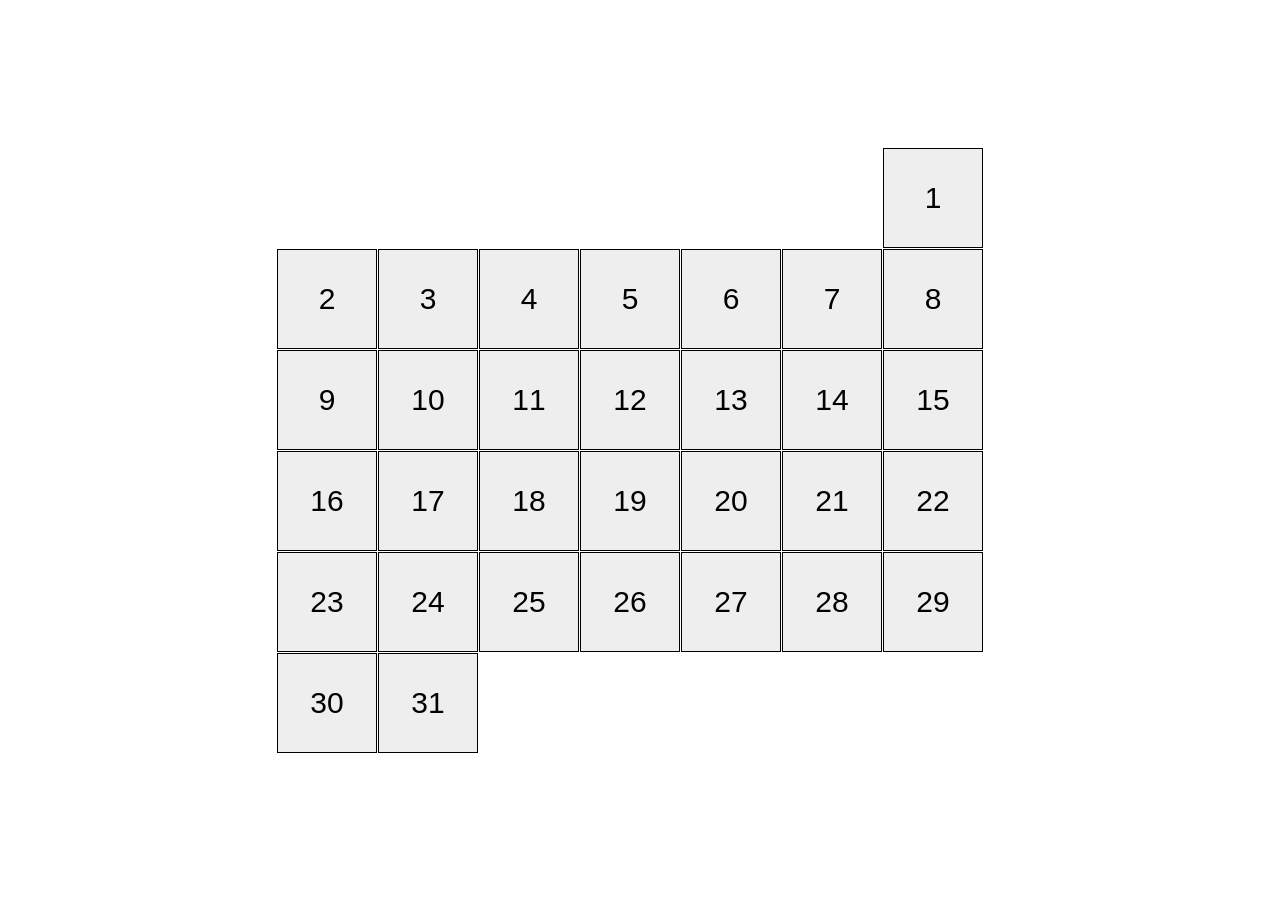
<file: index.html>
<!doctype html><html lang="en"><head><meta charset="utf-8"><meta name="viewport" content="width=device-width, initial-scale=1.0"><title>Calendar</title><link rel="stylesheet" href="index.2aedfe36.css"></head><body> <div class="container"> <div class="calendar calendar--month-length-31 calendar--start-day-sun"> <div class="calendar__day" data-qa="hover"></div> <div class="calendar__day" data-qa="hover"></div> <div class="calendar__day" data-qa="hover"></div> <div class="calendar__day" data-qa="hover"></div> <div class="calendar__day" data-qa="hover"></div> <div class="calendar__day" data-qa="hover"></div> <div class="calendar__day" data-qa="hover"></div> <div class="calendar__day" data-qa="hover"></div> <div class="calendar__day" data-qa="hover"></div> <div class="calendar__day" data-qa="hover"></div> <div class="calendar__day" data-qa="hover"></div> <div class="calendar__day" data-qa="hover"></div> <div class="calendar__day" data-qa="hover"></div> <div class="calendar__day" data-qa="hover"></div> <div class="calendar__day" data-qa="hover"></div> <div class="calendar__day" data-qa="hover"></div> <div class="calendar__day" data-qa="hover"></div> <div class="calendar__day" data-qa="hover"></div> <div class="calendar__day" data-qa="hover"></div> <div class="calendar__day" data-qa="hover"></div> <div class="calendar__day" data-qa="hover"></div> <div class="calendar__day" data-qa="hover"></div> <div class="calendar__day" data-qa="hover"></div> <div class="calendar__day" data-qa="hover"></div> <div class="calendar__day" data-qa="hover"></div> <div class="calendar__day" data-qa="hover"></div> <div class="calendar__day" data-qa="hover"></div> <div class="calendar__day" data-qa="hover"></div> <div class="calendar__day" data-qa="hover"></div> <div class="calendar__day" data-qa="hover"></div> <div class="calendar__day" data-qa="hover"></div> </div> </div> </body></html>
</file>
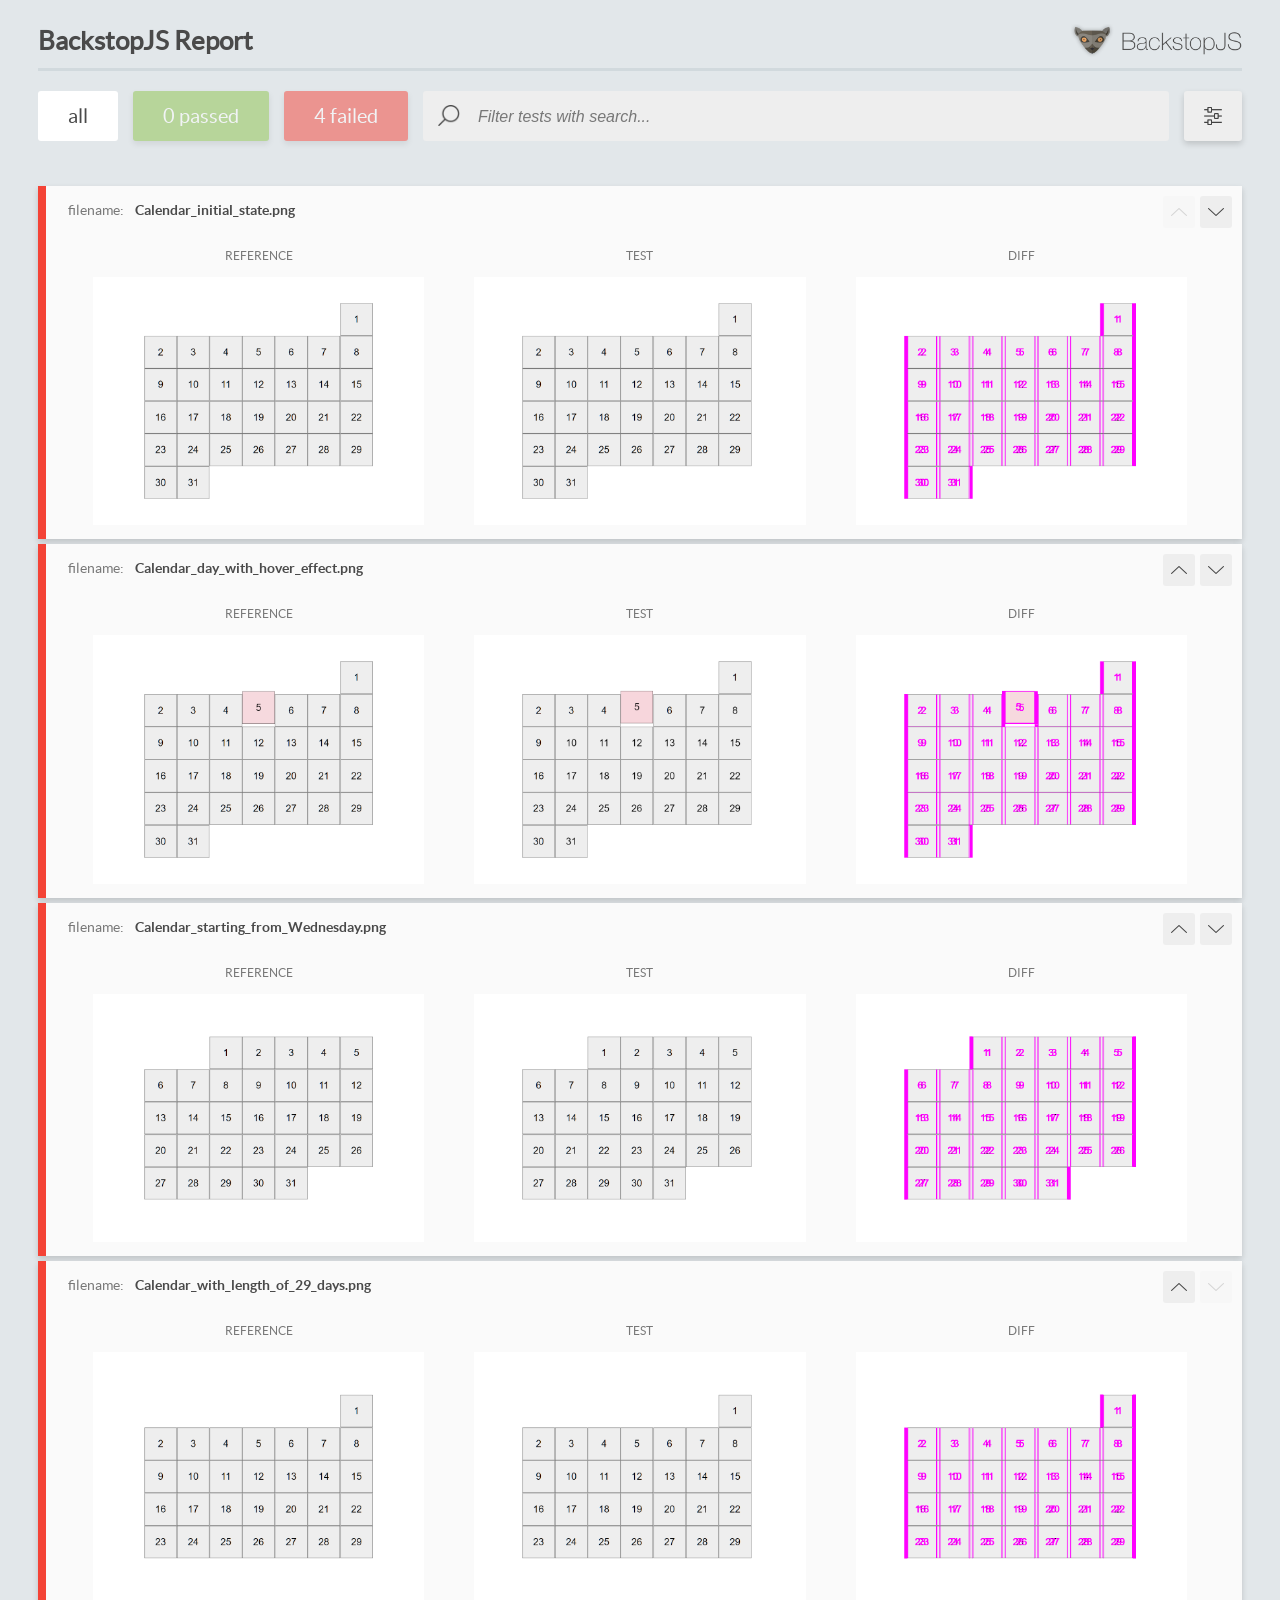
<file: report/html_report/index.html>
<!DOCTYPE html>
<html>
  <head>
    <meta charset="utf-8">
    <!-- Disable Cache -->
    <meta http-equiv="Cache-Control" content="no-cache, no-store, must-revalidate">
    <meta http-equiv="Pragma" content="no-cache">
    <meta http-equiv="Expires" content="0">

    <title>BackstopJS Report</title>

    <style>
      @font-face {
          font-family: 'latoregular';
          src: url('./assets/fonts/lato-regular-webfont.woff2') format('woff2'),
              url('./assets/fonts/lato-regular-webfont.woff') format('woff');
          font-weight: 400;
          font-style: normal;
      }
      @font-face {
          font-family: 'latobold';
          src: url('./assets/fonts/lato-bold-webfont.woff2') format('woff2'),
              url('./assets/fonts/lato-bold-webfont.woff') format('woff');
          font-weight: 700;
          font-style: normal;
      }

      .ReactModal__Body--open {
          overflow: hidden;
      }
      .ReactModal__Body--open .header {
        display: none;
      }

    </style>
  </head>
  <body style="background-color: #E2E7EA">
    <div id="root">

    </div>
    <script>
      function report (report) { // eslint-disable-line no-unused-vars
        window.tests = report;
      }
    </script>
    <script src="config.js"></script>
    <script src="index_bundle.js"></script>
  </body>
</html>
</file>
<file: index.2aedfe36.css>
body{box-sizing:border-box;margin:0;padding:0;font-family:Arial,sans-serif}.container{justify-content:center;align-items:center;min-height:100vh;display:flex}.calendar{flex-wrap:wrap;align-items:center;gap:1px;width:726px;padding:10px;display:flex}.calendar__day{box-sizing:border-box;background:#eee;border:1px solid #000;justify-content:center;align-items:center;width:100px;height:100px;transition:all .5s;display:flex;position:relative}.calendar__day:hover{cursor:pointer;background-color:#ffbfcb;transform:translateY(-20px)}.calendar__day:first-child:before{content:"1";font-size:30px;position:absolute;top:50%;left:50%;transform:translate(-50%,-50%)}.calendar__day:nth-child(2):before{content:"2";font-size:30px;position:absolute;top:50%;left:50%;transform:translate(-50%,-50%)}.calendar__day:nth-child(3):before{content:"3";font-size:30px;position:absolute;top:50%;left:50%;transform:translate(-50%,-50%)}.calendar__day:nth-child(4):before{content:"4";font-size:30px;position:absolute;top:50%;left:50%;transform:translate(-50%,-50%)}.calendar__day:nth-child(5):before{content:"5";font-size:30px;position:absolute;top:50%;left:50%;transform:translate(-50%,-50%)}.calendar__day:nth-child(6):before{content:"6";font-size:30px;position:absolute;top:50%;left:50%;transform:translate(-50%,-50%)}.calendar__day:nth-child(7):before{content:"7";font-size:30px;position:absolute;top:50%;left:50%;transform:translate(-50%,-50%)}.calendar__day:nth-child(8):before{content:"8";font-size:30px;position:absolute;top:50%;left:50%;transform:translate(-50%,-50%)}.calendar__day:nth-child(9):before{content:"9";font-size:30px;position:absolute;top:50%;left:50%;transform:translate(-50%,-50%)}.calendar__day:nth-child(10):before{content:"10";font-size:30px;position:absolute;top:50%;left:50%;transform:translate(-50%,-50%)}.calendar__day:nth-child(11):before{content:"11";font-size:30px;position:absolute;top:50%;left:50%;transform:translate(-50%,-50%)}.calendar__day:nth-child(12):before{content:"12";font-size:30px;position:absolute;top:50%;left:50%;transform:translate(-50%,-50%)}.calendar__day:nth-child(13):before{content:"13";font-size:30px;position:absolute;top:50%;left:50%;transform:translate(-50%,-50%)}.calendar__day:nth-child(14):before{content:"14";font-size:30px;position:absolute;top:50%;left:50%;transform:translate(-50%,-50%)}.calendar__day:nth-child(15):before{content:"15";font-size:30px;position:absolute;top:50%;left:50%;transform:translate(-50%,-50%)}.calendar__day:nth-child(16):before{content:"16";font-size:30px;position:absolute;top:50%;left:50%;transform:translate(-50%,-50%)}.calendar__day:nth-child(17):before{content:"17";font-size:30px;position:absolute;top:50%;left:50%;transform:translate(-50%,-50%)}.calendar__day:nth-child(18):before{content:"18";font-size:30px;position:absolute;top:50%;left:50%;transform:translate(-50%,-50%)}.calendar__day:nth-child(19):before{content:"19";font-size:30px;position:absolute;top:50%;left:50%;transform:translate(-50%,-50%)}.calendar__day:nth-child(20):before{content:"20";font-size:30px;position:absolute;top:50%;left:50%;transform:translate(-50%,-50%)}.calendar__day:nth-child(21):before{content:"21";font-size:30px;position:absolute;top:50%;left:50%;transform:translate(-50%,-50%)}.calendar__day:nth-child(22):before{content:"22";font-size:30px;position:absolute;top:50%;left:50%;transform:translate(-50%,-50%)}.calendar__day:nth-child(23):before{content:"23";font-size:30px;position:absolute;top:50%;left:50%;transform:translate(-50%,-50%)}.calendar__day:nth-child(24):before{content:"24";font-size:30px;position:absolute;top:50%;left:50%;transform:translate(-50%,-50%)}.calendar__day:nth-child(25):before{content:"25";font-size:30px;position:absolute;top:50%;left:50%;transform:translate(-50%,-50%)}.calendar__day:nth-child(26):before{content:"26";font-size:30px;position:absolute;top:50%;left:50%;transform:translate(-50%,-50%)}.calendar__day:nth-child(27):before{content:"27";font-size:30px;position:absolute;top:50%;left:50%;transform:translate(-50%,-50%)}.calendar__day:nth-child(28):before{content:"28";font-size:30px;position:absolute;top:50%;left:50%;transform:translate(-50%,-50%)}.calendar__day:nth-child(29):before{content:"29";font-size:30px;position:absolute;top:50%;left:50%;transform:translate(-50%,-50%)}.calendar__day:nth-child(30):before{content:"30";font-size:30px;position:absolute;top:50%;left:50%;transform:translate(-50%,-50%)}.calendar__day:nth-child(31):before{content:"31";font-size:30px;position:absolute;top:50%;left:50%;transform:translate(-50%,-50%)}.calendar--month-length-28 .calendar__day:nth-child(n+29),.calendar--month-length-29 .calendar__day:nth-child(n+30),.calendar--month-length-30 .calendar__day:nth-child(n+31),.calendar--month-length-31 .calendar__day:nth-child(n+32){display:none}.calendar--start-day-fri .calendar__day:first-child{margin-left:404px}.calendar--start-day-mon .calendar__day:first-child{margin-left:0}.calendar--start-day-sun .calendar__day:first-child{margin-left:606px}.calendar--start-day-thu .calendar__day:first-child{margin-left:303px}.calendar--start-day-tue .calendar__day:first-child{margin-left:101px}.calendar--start-day-sat .calendar__day:first-child{margin-left:505px}.calendar--start-day-wed .calendar__day:first-child{margin-left:202px}
/*# sourceMappingURL=index.2aedfe36.css.map */
</file>
